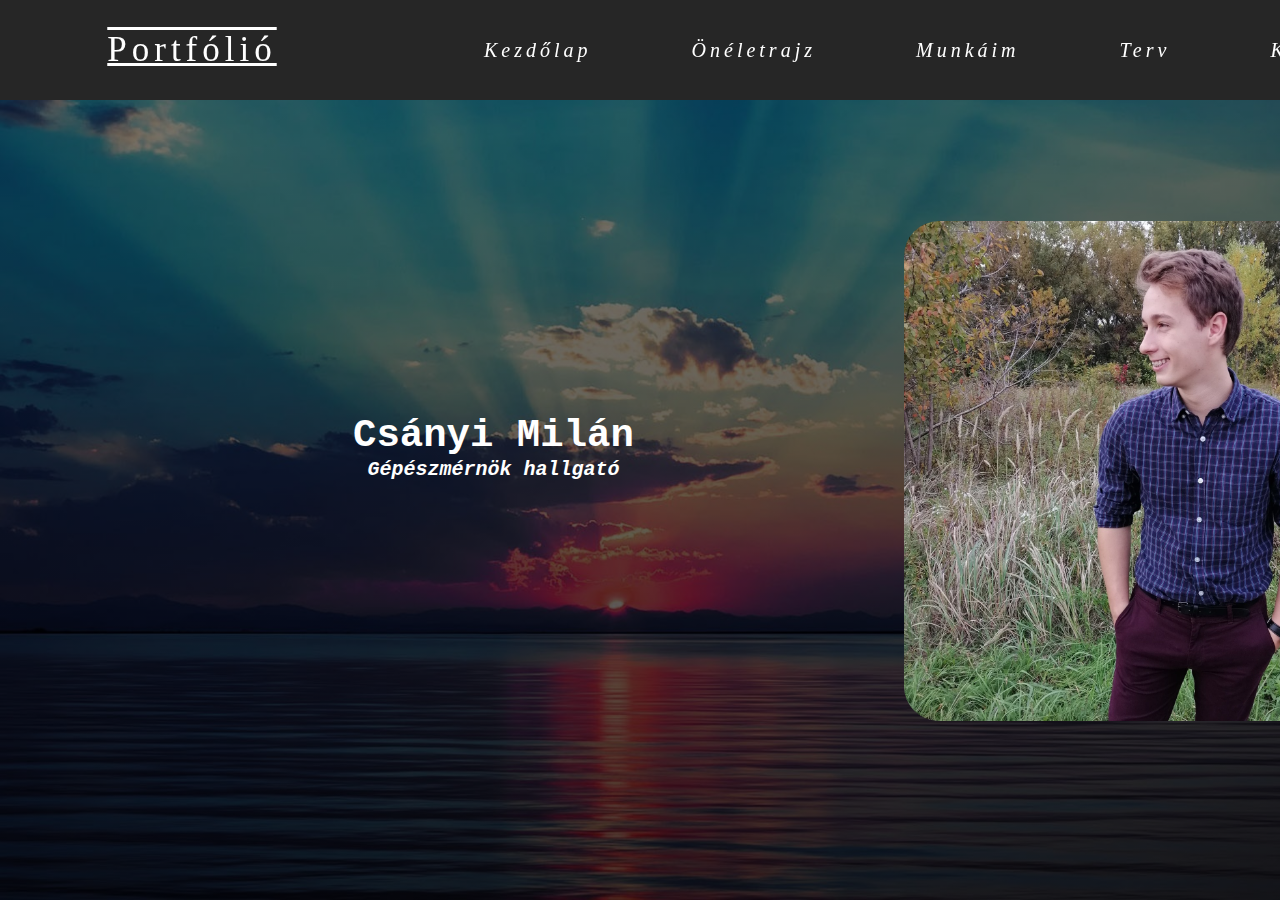
<file: index.html>
<!DOCTYPE html>
<html>
<head>
	<meta name="viewport" content="width-device-width, initial-scale:1.0">
	<meta charset="utf-8">
	<title>Kezdőlap</title>
	<link rel="stylesheet" type="text/css" href="css/main.css">
	<style>
		a:link{
			text-decoration: none;
		}
		a.fejlec:hover{
			text-decoration: underline;
		}
	</style>
</head>
<body>
	<header>
		<div class="cimke">
			<p> Portfólió </p>
		</div>
		<nav>
			<a class=fejlec href="https://csanyimilan.github.io/csanyi_milan_portfolio/index"><i>Kezdőlap</i></a>
			<a class=fejlec href="https://csanyimilan.github.io/csanyi_milan_portfolio/oneletrajz"><i>Önéletrajz</i></a>
			<a class=fejlec href="https://csanyimilan.github.io/csanyi_milan_portfolio/munkaim"><i>Munkáim</i></a>
			<a class=fejlec href="https://csanyimilan.github.io/csanyi_milan_portfolio/terv"><i>Terv</i></a>
			<a class=fejlec href="https://csanyimilan.github.io/csanyi_milan_portfolio/kapcsolat"><i>Kapcsolat</i></a>
		</nav>

	</header>
		
	<div class="keret">
		<div class="sor">
			<div class="nev">
				<h1><pre>Csányi Milán</pre></h1>
				<h4><i><pre>Gépészmérnök hallgató</pre></i></h4>
			</div>
			<div class="kepkezdolap">
				<img src="css/kep/profil2.jpg" width="100%" height="100%">
			</div>
		</div>
	</div>
</body>
</html>
</file>
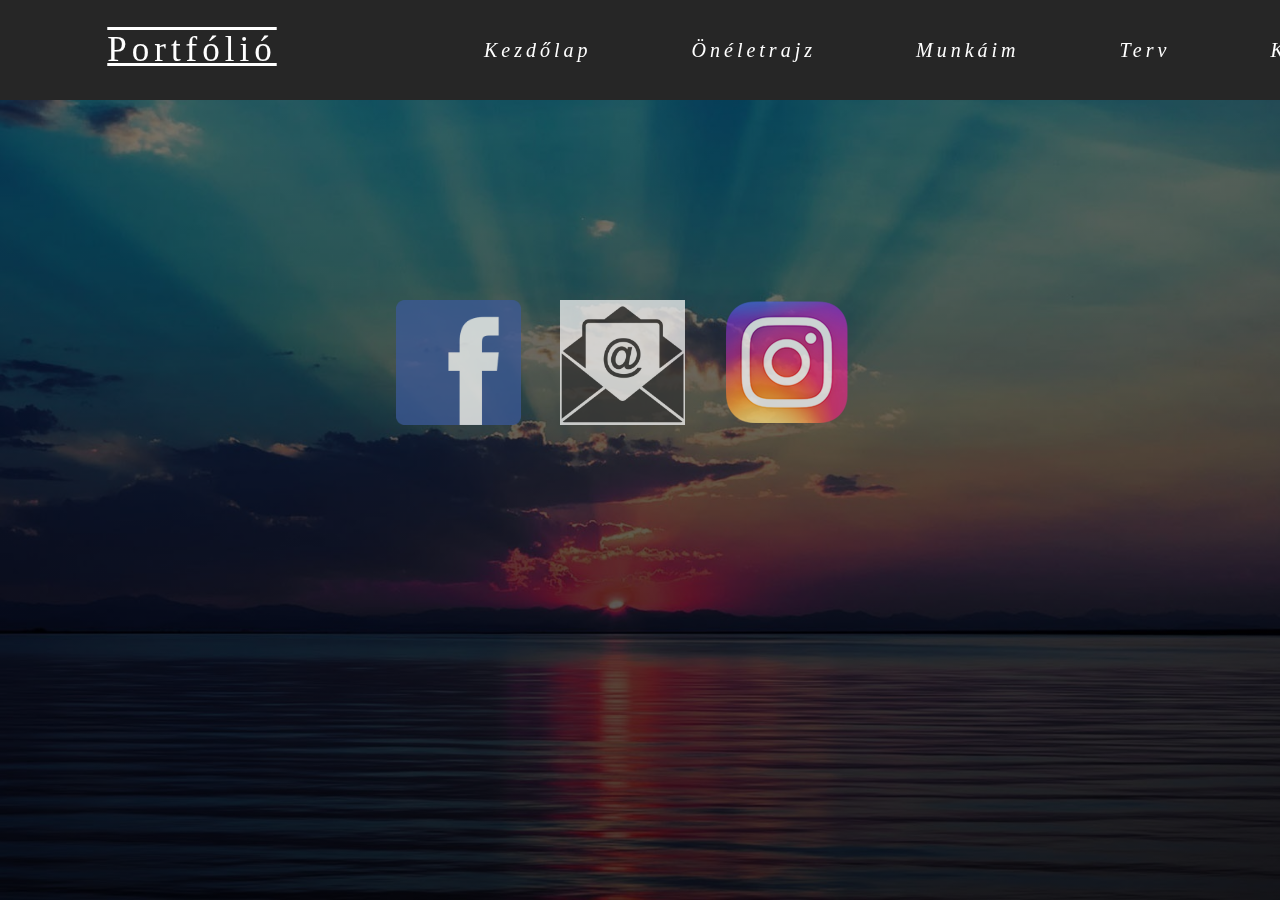
<file: kapcsolat.html>
<!DOCTYPE html>
<html>
<head>
	<meta name="viewport" content="width-device-width, initial-scale:1.0">
	<meta charset="utf-8">
	<title>Kapcsolat</title>
	<link rel="stylesheet" type="text/css" href="css/main.css">
	<style>
		a:link{
			text-decoration: none;
		}
		a.fejlec:hover{
			text-decoration: underline;
		}
		#elerhetoseg{
			height: 125px;
			width: 125px;
			opacity: 0.75; /*átlátszóbb/fakóbb a kép*/
		}
		#elerhetoseg:hover{ /*ez történik, ha a link fölé mozditjuk a cursort*/
			border: 1px solid #ddd;
			opacity: 1;
  			border-radius: 4px;
  			cursor: pointer;
		}
	</style>
</head>
<body>
	<header>
		<div class="cimke">
			<p> Portfólió </p>
		</div>
		<nav>
			<a class=fejlec href="https://csanyimilan.github.io/csanyi_milan_portfolio/index"><i>Kezdőlap</i></a>
			<a class=fejlec href="https://csanyimilan.github.io/csanyi_milan_portfolio/oneletrajz"><i>Önéletrajz</i></a>
			<a class=fejlec href="https://csanyimilan.github.io/csanyi_milan_portfolio/munkaim"><i>Munkáim</i></a>
			<a class=fejlec href="https://csanyimilan.github.io/csanyi_milan_portfolio/terv"><i>Terv</i></a>
			<a class=fejlec href="https://csanyimilan.github.io/csanyi_milan_portfolio/kapcsolat"><i>Kapcsolat</i></a>
		</nav>
	</header>
	<div  class=keret>
		<div class="kapcsolat">

			<a class=elerhetoseg href="https://www.facebook.com/profile.php?id=100008526917222">
			<img src="css/kep/fb.jpg" id="elerhetoseg">
			</a>
			<a class=elerhetoseg href="mailto:cs.milan27@gmail.com">
			<img src="css/kep/mail.jpg" id="elerhetoseg">
			</a>
			<a class=elerhetoseg href="https://www.instagram.com/milancsanyi/">
			<img src="css/kep/insta.jpg" id="elerhetoseg"> 
			</a>
			
		</div>
	</div>
		

</body>
</html>
</file>
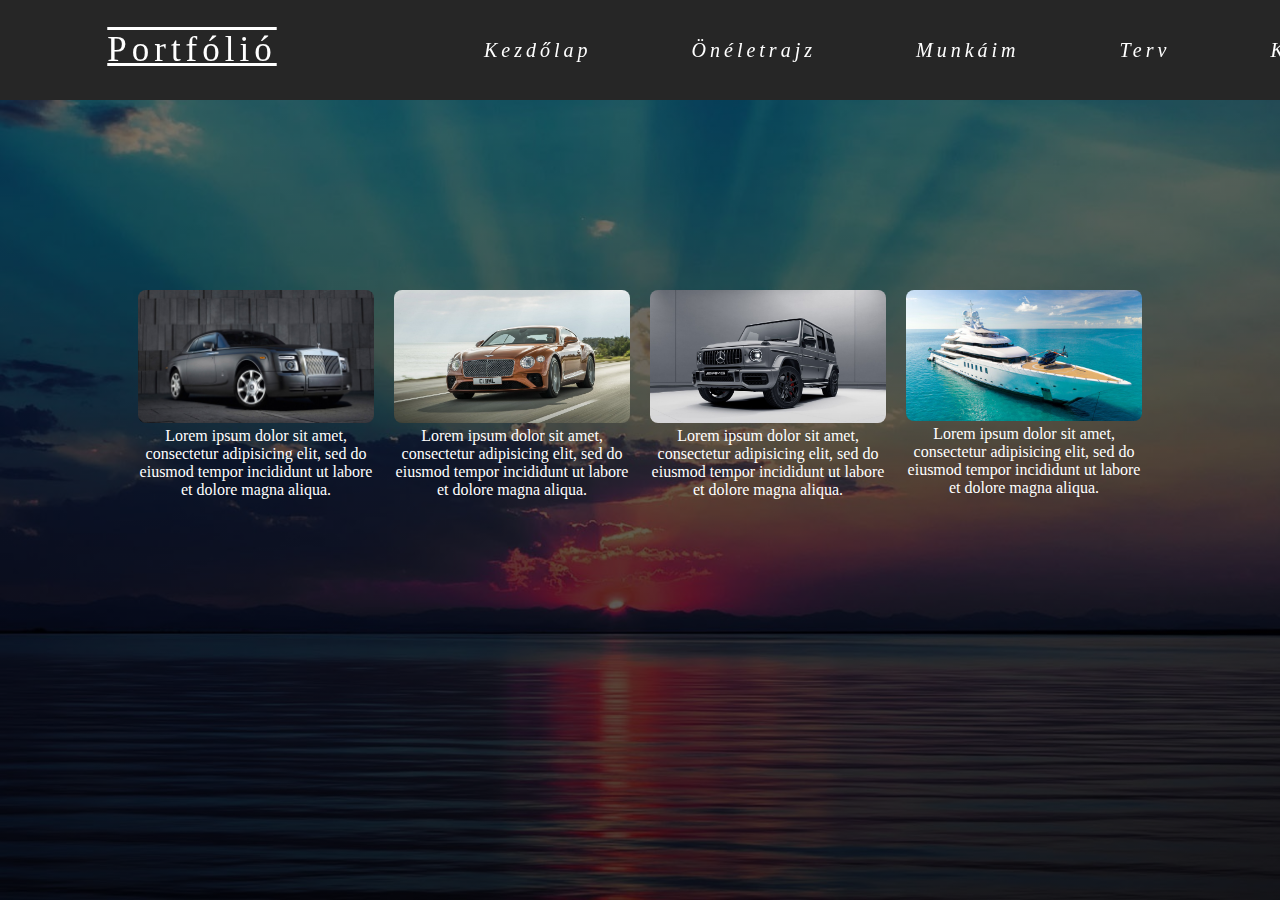
<file: munkaim.html>
<!DOCTYPE html>
<html>
<head>
	<meta name="viewport" content="width-device-width, initial-scale:1.0">
	<meta charset="utf-8">
	<title>Munkaim</title>
	<link rel="stylesheet" type="text/css" href="css/main.css">
	<style>
		a:link{
			text-decoration: none;
		}
		a.fejlec:hover{
			text-decoration: underline;
		}
		*{
			box-sizing: border-box;
		}
		.oszlopok{
			margin-top: 20vh;
		}

		.oszlop{
			float: left;
			width: 25%;
			padding: 10px;
			color: #fff;
		}

		.oszlop img{
			border-radius: 8px;
		}

	</style>
</head>
<body>
	<header>
		<div class="cimke">
			<p> Portfólió </p>
		</div>
		<nav>
			<a class=fejlec href="https://csanyimilan.github.io/csanyi_milan_portfolio/index"><i>Kezdőlap</i></a>
			<a class=fejlec href="https://csanyimilan.github.io/csanyi_milan_portfolio/oneletrajz"><i>Önéletrajz</i></a>
			<a class=fejlec href="https://csanyimilan.github.io/csanyi_milan_portfolio/munkaim"><i>Munkáim</i></a>
			<a class=fejlec href="https://csanyimilan.github.io/csanyi_milan_portfolio/terv"><i>Terv</i></a>
			<a class=fejlec href="https://csanyimilan.github.io/csanyi_milan_portfolio/kapcsolat"><i>Kapcsolat</i></a>
		</nav>
	</header>
	<div class="keret">
	<div class="oszlopok">
		<div class="oszlop">
			<img src="css/kep/33.jpg" style="width: 100%">
			<p>Lorem ipsum dolor sit amet, consectetur adipisicing elit, sed do eiusmod
			tempor incididunt ut labore et dolore magna aliqua.</p>
		</div>

		<div class="oszlop">
			<img src="css/kep/22.jpg" style="width: 100%">
			<p>Lorem ipsum dolor sit amet, consectetur adipisicing elit, sed do eiusmod
			tempor incididunt ut labore et dolore magna aliqua.</p>
		</div>

		<div class="oszlop">
			<img src="css/kep/66.jpg" style="width: 100%">
			<p>Lorem ipsum dolor sit amet, consectetur adipisicing elit, sed do eiusmod
			tempor incididunt ut labore et dolore magna aliqua.</p>
		</div>

		<div class="oszlop">
			<img src="css/kep/111.jpg" style="width: 100%">
			<p>Lorem ipsum dolor sit amet, consectetur adipisicing elit, sed do eiusmod
			tempor incididunt ut labore et dolore magna aliqua.</p>
		</div>
	</div>
		
	</div>

</body>
</html>
</file>
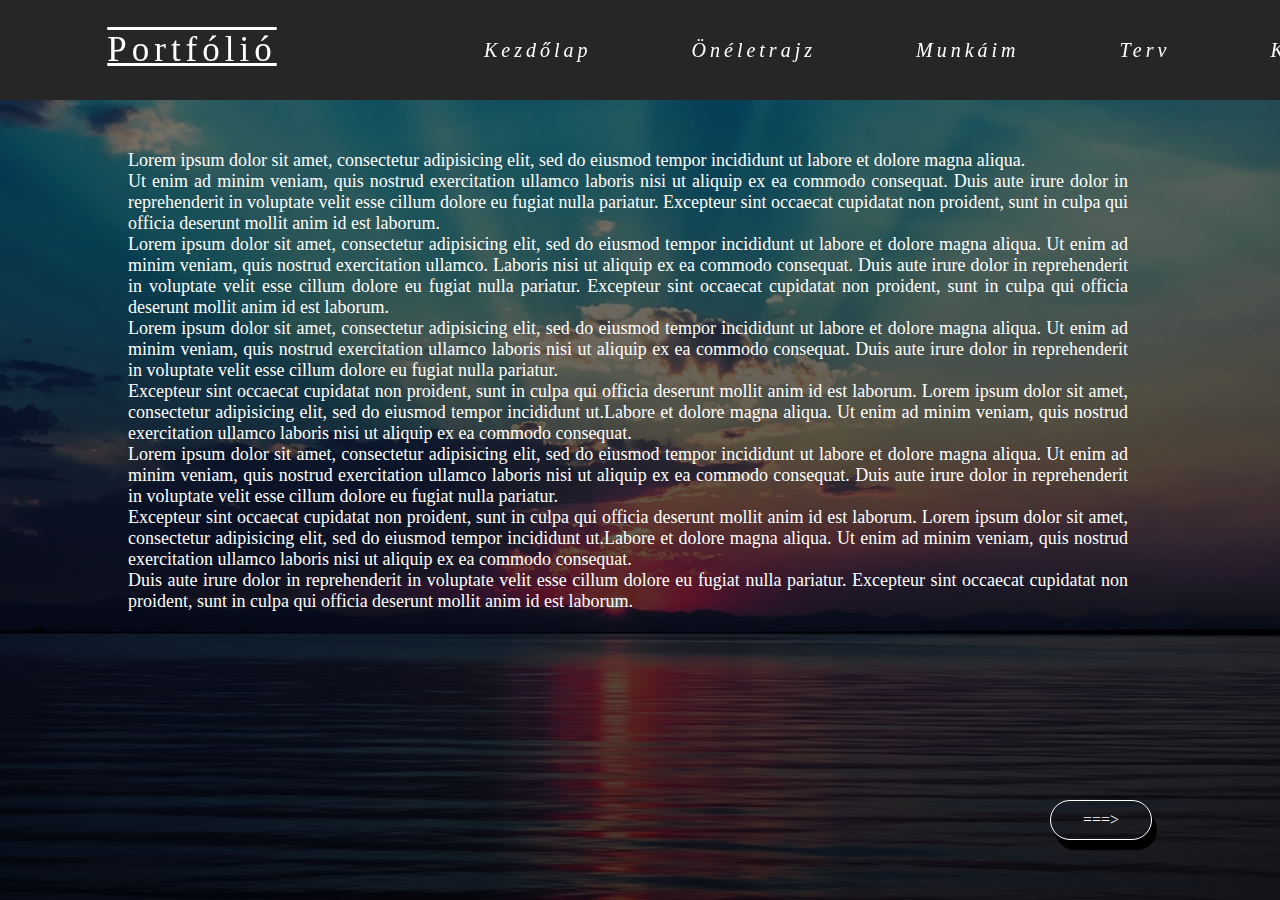
<file: oneletrajz.html>
<!DOCTYPE html>
<html>
<head>
	<meta name="viewport" content="width-device-width, initial-scale:1.0">
	<meta charset="utf-8">
	<title>Oneletrajz</title>
	<link rel="stylesheet" type="text/css" href="css/main.css">
	<style>
		#gomb{
			border: 1px solid;
			padding: 10px;
			box-shadow: 5px 10px black;
			border-radius: 20px;
			width: 80px;
			color:#fff;
		}
		a:link{
			text-decoration: none;
		}
		a.fejlec:hover{
			text-decoration: underline;
		}

	</style>
</head>
<body>
	<header>
		<div class="cimke">
			<p> Portfólió </p>
		</div>
		<nav>
			<a class=fejlec href="https://csanyimilan.github.io/csanyi_milan_portfolio/index"><i>Kezdőlap</i></a>
			<a class=fejlec href="https://csanyimilan.github.io/csanyi_milan_portfolio/oneletrajz"><i>Önéletrajz</i></a>
			<a class=fejlec href="https://csanyimilan.github.io/csanyi_milan_portfolio/munkaim"><i>Munkáim</i></a>
			<a class=fejlec href="https://csanyimilan.github.io/csanyi_milan_portfolio/terv"><i>Terv</i></a>
			<a class=fejlec href="https://csanyimilan.github.io/csanyi_milan_portfolio/kapcsolat"><i>Kapcsolat</i></a>
		</nav>

	</header>
	<div  class=keret>
		<div class="oneletrajz">
			<p>Lorem ipsum dolor sit amet, consectetur adipisicing elit, sed do eiusmod
			tempor incididunt ut labore et dolore magna aliqua. 
			<br>
			Ut enim ad minim veniam,
			quis nostrud exercitation ullamco laboris nisi ut aliquip ex ea commodo
			consequat. Duis aute irure dolor in reprehenderit in voluptate velit esse
			cillum dolore eu fugiat nulla pariatur. Excepteur sint occaecat cupidatat non
			proident, sunt in culpa qui officia deserunt mollit anim id est laborum.
			<br>
			Lorem ipsum dolor sit amet, consectetur adipisicing elit, sed do eiusmod
			tempor incididunt ut labore et dolore magna aliqua. Ut enim ad minim veniam,
			quis nostrud exercitation ullamco. Laboris nisi ut aliquip ex ea commodo
			consequat. Duis aute irure dolor in reprehenderit in voluptate velit esse
			cillum dolore eu fugiat nulla pariatur. Excepteur sint occaecat cupidatat non
			proident, sunt in culpa qui officia deserunt mollit anim id est laborum.
			<br>
			Lorem ipsum dolor sit amet, consectetur adipisicing elit, sed do eiusmod
			tempor incididunt ut labore et dolore magna aliqua. Ut enim ad minim veniam,
			quis nostrud exercitation ullamco laboris nisi ut aliquip ex ea commodo
			consequat. Duis aute irure dolor in reprehenderit in voluptate velit esse
			cillum dolore eu fugiat nulla pariatur.
			<br>
			Excepteur sint occaecat cupidatat non
			proident, sunt in culpa qui officia deserunt mollit anim id est laborum. Lorem ipsum dolor sit amet, consectetur adipisicing elit, sed do eiusmod
			tempor incididunt ut.Labore et dolore magna aliqua. Ut enim ad minim veniam,
			quis nostrud exercitation ullamco laboris nisi ut aliquip ex ea commodo
			consequat. 
			<br>
			Lorem ipsum dolor sit amet, consectetur adipisicing elit, sed do eiusmod
			tempor incididunt ut labore et dolore magna aliqua. Ut enim ad minim veniam,
			quis nostrud exercitation ullamco laboris nisi ut aliquip ex ea commodo
			consequat. Duis aute irure dolor in reprehenderit in voluptate velit esse
			cillum dolore eu fugiat nulla pariatur.
			<br>
			Excepteur sint occaecat cupidatat non
			proident, sunt in culpa qui officia deserunt mollit anim id est laborum. Lorem ipsum dolor sit amet, consectetur adipisicing elit, sed do eiusmod
			tempor incididunt ut.Labore et dolore magna aliqua. Ut enim ad minim veniam,
			quis nostrud exercitation ullamco laboris nisi ut aliquip ex ea commodo
			consequat. 
			<br>
			Duis aute irure dolor in reprehenderit in voluptate velit esse
			cillum dolore eu fugiat nulla pariatur. Excepteur sint occaecat cupidatat non
			proident, sunt in culpa qui officia deserunt mollit anim id est laborum.
			</p>
		</div>
		<div class="gomb1">
			<a href="https://csanyimilan.github.io/csanyi_milan_portfolio/oneletrajz2">
				<div id="gomb">
					<p>===></p>
				</div>
			</a>
		</div>
	</div>
		

</body>
</html>
</file>
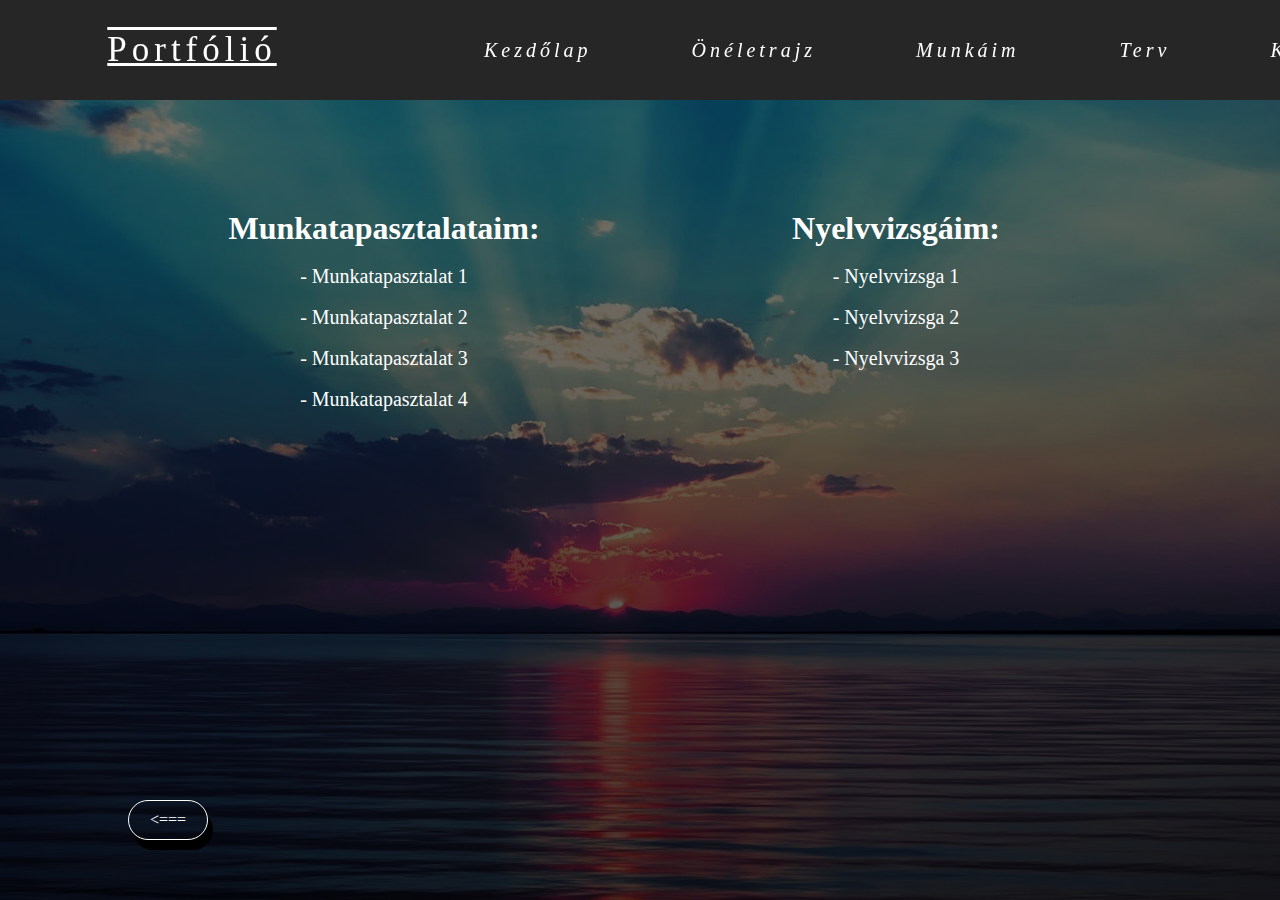
<file: oneletrajz2.html>
<!DOCTYPE html>
<html>
<head>
	<meta name="viewport" content="width-device-width, initial-scale:1.0">
	<meta charset="utf-8">
	<title>Oneletrajz</title>
	<link rel="stylesheet" type="text/css" href="css/main.css">
	<style>
		*{
			box-sizing: border-box;
		}
		#gomb{
			border: 1px solid;
			padding: 10px;
			box-shadow: 5px 10px black;
			border-radius: 20px;
			width: 80px;
			color:#fff;
			}
		a:link{
			text-decoration: none;
		}
		a.fejlec:hover{
			text-decoration: underline;
		}
		.oszlopok{
			margin-top: 100px;
		}

		.oszlop{
			float: left;
			width: 50%;
			padding: 10px;
			color: #fff;
		}

		.oszlop ul li{
			font-size: 20px;

		}

	</style>
</head>
<body>
	<header>
		<div class="cimke">
			<p> Portfólió </p>
		</div>
		<nav>
			<a class=fejlec href="https://csanyimilan.github.io/csanyi_milan_portfolio/index"><i>Kezdőlap</i></a>
			<a class=fejlec href="https://csanyimilan.github.io/csanyi_milan_portfolio/oneletrajz"><i>Önéletrajz</i></a>
			<a class=fejlec href="https://csanyimilan.github.io/csanyi_milan_portfolio/munkaim"><i>Munkáim</i></a>
			<a class=fejlec href="https://csanyimilan.github.io/csanyi_milan_portfolio/terv"><i>Terv</i></a>
			<a class=fejlec href="https://csanyimilan.github.io/csanyi_milan_portfolio/kapcsolat"><i>Kapcsolat</i></a>
		</nav>

	</header>
	<div class="keret">
		<div class="oszlopok">
			<div class="oszlop">
				<h1>Munkatapasztalataim:</h1>
				<br>
				<ul style="list-style-type:none;">
					<li>- Munkatapasztalat 1</li>
					<br>
					<li>- Munkatapasztalat 2</li>
					<br>
					<li>- Munkatapasztalat 3</li>
					<br>
					<li>- Munkatapasztalat 4</li>
				</ul>
			</div>
			<div class="oszlop">
				<h1>Nyelvvizsgáim:</h1>
				<br>
				<ul style="list-style-type:none;">
					<li>- Nyelvvizsga 1</li>
					<br>
					<li>- Nyelvvizsga 2</li>
					<br>
					<li>- Nyelvvizsga 3</li>
				</ul>
			</div>
		</div>
		<div class="gomb2">
			<a href="https://csanyimilan.github.io/csanyi_milan_portfolio/oneletrajz">
				<div id="gomb">
					<p><===</p>
				</div>
			</a>
		</div>
	</div>
		

</body>
</html>
</file>
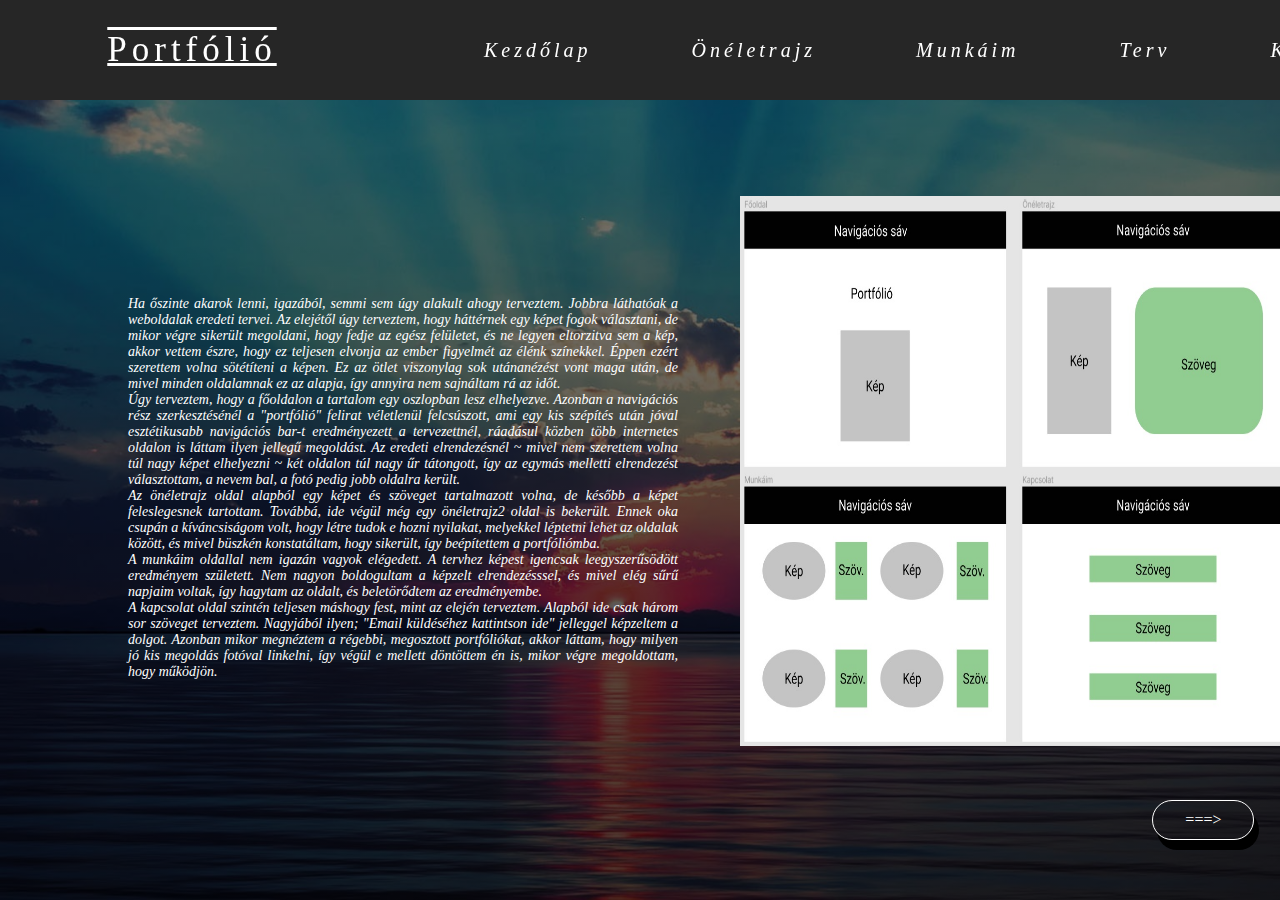
<file: terv.html>
<!DOCTYPE html>
<html>
<head>
	<meta name="viewport" content="width-device-width, initial-scale:1.0">
	<meta charset="utf-8">
	<title>Terv</title>
	<link rel="stylesheet" type="text/css" href="css/main.css">
	<style>
		#gomb{
			border: 1px solid;
			padding: 10px;
			box-shadow: 5px 10px black;
			border-radius: 20px;
			width: 80px;
			color:#fff;
			}
		a:link{
			text-decoration: none;
		}
		a.fejlec:hover{
			text-decoration: underline;
		}
	</style>
</head>
<body>
	<header>
		<div class="cimke">
			<p> Portfólió </p>
		</div>
		<nav>
			<a class=fejlec href="https://csanyimilan.github.io/csanyi_milan_portfolio/index"><i>Kezdőlap</i></a>
			<a class=fejlec href="https://csanyimilan.github.io/csanyi_milan_portfolio/oneletrajz"><i>Önéletrajz</i></a>
			<a class=fejlec href="https://csanyimilan.github.io/csanyi_milan_portfolio/munkaim"><i>Munkáim</i></a>
			<a class=fejlec href="https://csanyimilan.github.io/csanyi_milan_portfolio/terv"><i>Terv</i></a>
			<a class=fejlec href="https://csanyimilan.github.io/csanyi_milan_portfolio/kapcsolat"><i>Kapcsolat</i></a>
		</nav>

	</header>
	<div class="keret">
		<div class="sor">
		<div class="terv">
		<p>Ha őszinte akarok lenni, igazából, semmi sem úgy alakult ahogy terveztem. Jobbra láthatóak a weboldalak eredeti tervei. Az elejétől úgy terveztem, hogy háttérnek egy képet fogok választani, de mikor végre sikerült megoldani, hogy fedje az egész felületet, és ne legyen eltorzitva sem a kép, akkor vettem észre, hogy ez teljesen elvonja az ember figyelmét az élénk színekkel. Éppen ezért szerettem volna sötétíteni a képen. Ez az ötlet viszonylag sok utánanézést vont maga után, de mivel minden oldalamnak ez az alapja, így annyira nem sajnáltam rá az időt. <br>Úgy terveztem, hogy a főoldalon a tartalom egy oszlopban lesz elhelyezve. Azonban a navigációs rész szerkesztésénél a "portfólió" felirat véletlenül felcsúszott, ami egy kis szépítés után jóval esztétikusabb navigációs bar-t eredményezett a tervezettnél, ráadásul közben több internetes oldalon is láttam ilyen jellegű megoldást. Az eredeti elrendezésnél ~ mivel nem szerettem volna túl nagy képet elhelyezni ~ két oldalon túl nagy űr tátongott, így az egymás melletti elrendezést választottam, a nevem bal, a fotó pedig jobb oldalra került.<br>Az önéletrajz oldal alapból egy képet és szöveget tartalmazott volna, de később a képet feleslegesnek tartottam. Továbbá, ide végül még egy önéletrajz2 oldal is bekerült. Ennek oka csupán a kíváncsiságom volt, hogy létre tudok e hozni nyilakat, melyekkel léptetni lehet az oldalak között, és mivel büszkén konstatáltam, hogy sikerült, így beépítettem a portfóliómba.<br> A munkáim oldallal nem igazán vagyok elégedett. A tervhez képest igencsak leegyszerűsödött eredményem született. Nem nagyon boldogultam a képzelt elrendezésssel, és mivel elég sűrű napjaim voltak, így hagytam az oldalt, és beletörődtem az eredményembe. <br>A kapcsolat oldal szintén teljesen máshogy fest, mint az elején terveztem. Alapból ide csak három sor szöveget terveztem. Nagyjából ilyen; "Email küldéséhez kattintson ide" jelleggel képzeltem a dolgot. Azonban mikor megnéztem a régebbi, megosztott portfóliókat, akkor láttam, hogy milyen jó kis megoldás fotóval linkelni, így végül e mellett döntöttem én is, mikor végre megoldottam, hogy működjön.	<br>  </p>
		</div>


		<div class="kep2">
			<img src="css/kep/terv.jpg"  width="550px" height="550px" > 

		</div>
		<div class="gomb3">
			<a href="https://csanyimilan.github.io/csanyi_milan_portfolio/terv2">
				<div id="gomb">
					<p>===></p>
				</div>
			</a>
		</div>
	</div>
		
	</div>

</body>
</html>
</file>
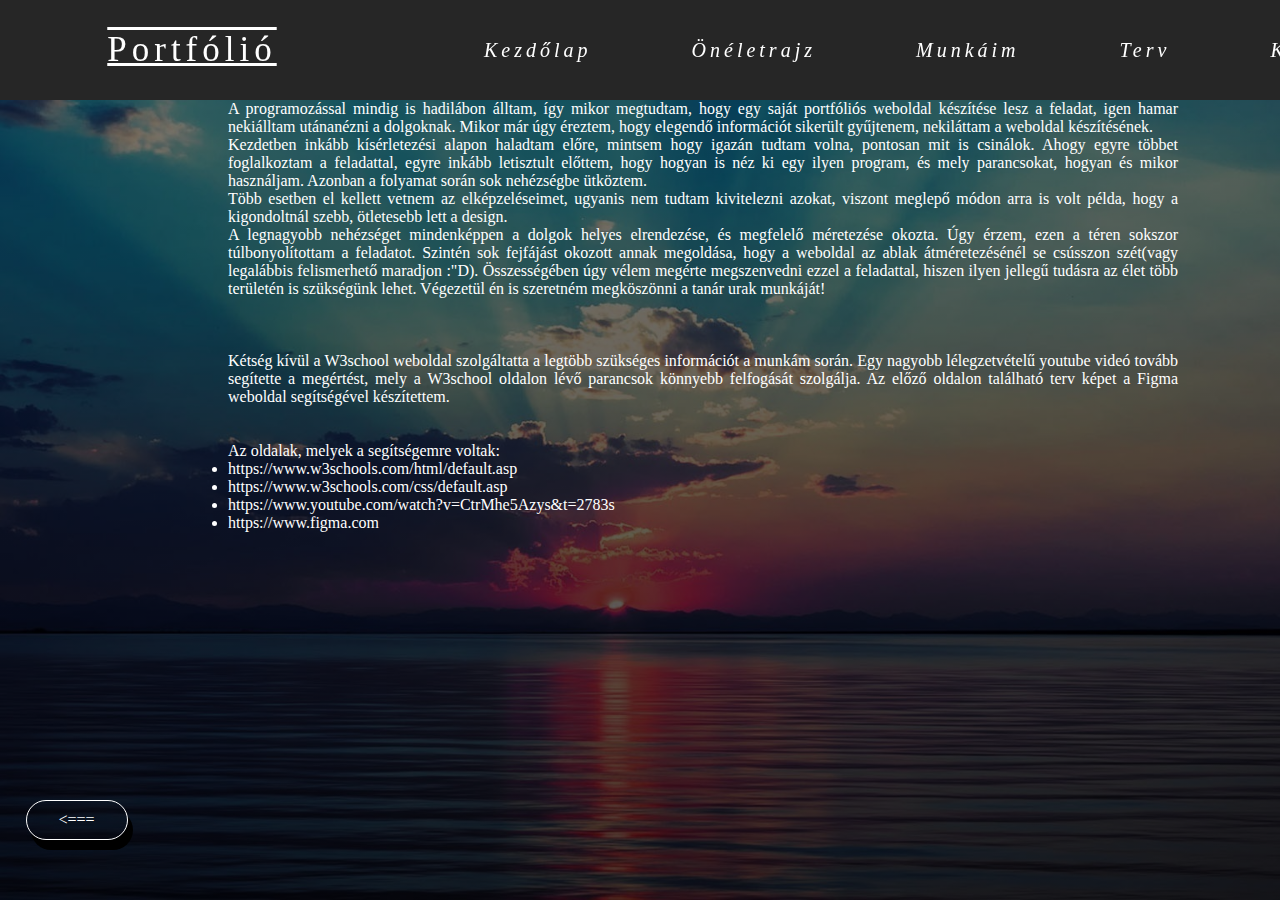
<file: terv2.html>
<!DOCTYPE html>
<html>
<head>
	<meta name="viewport" content="width-device-width, initial-scale:1.0">
	<meta charset="utf-8">
	<title>Terv</title>
	<link rel="stylesheet" type="text/css" href="css/main.css">
	<style>
		#gomb{
			border: 1px solid;
			padding: 10px;
			box-shadow: 5px 10px black;
			border-radius: 20px;
			width: 80px;
			color:#fff;
			}
		a:link{
			text-decoration: none;
		}
		a.fejlec:hover{
			text-decoration: underline;
		}
		a.forras:hover{
			text-decoration: underline;
		}
		.forrasok ul li a{
			color: #fff;
		}
		.forrasok{
			text-align: justify;
			padding-left: 100px;
			color: #fff;
		}
	</style>
</head>
<body>
	<header>
		<div class="cimke">
			<p> Portfólió </p>
		</div>
		<nav>
			<a class=fejlec href="https://csanyimilan.github.io/csanyi_milan_portfolio/index"><i>Kezdőlap</i></a>
			<a class=fejlec href="https://csanyimilan.github.io/csanyi_milan_portfolio/oneletrajz"><i>Önéletrajz</i></a>
			<a class=fejlec href="https://csanyimilan.github.io/csanyi_milan_portfolio/munkaim"><i>Munkáim</i></a>
			<a class=fejlec href="https://csanyimilan.github.io/csanyi_milan_portfolio/terv"><i>Terv</i></a>
			<a class=fejlec href="https://csanyimilan.github.io/csanyi_milan_portfolio/kapcsolat"><i>Kapcsolat</i></a>
		</nav>

	</header>
	<div  class=keret>
		<div class="terv2">
			<p>A programozással mindig is hadilábon álltam, így mikor megtudtam, hogy egy saját portfóliós weboldal készítése lesz a feladat, igen hamar nekiálltam utánanézni a dolgoknak. Mikor már úgy éreztem, hogy elegendő információt sikerült gyűjtenem, nekiláttam a weboldal készítésének. <br> Kezdetben inkább kísérletezési alapon haladtam előre, mintsem hogy igazán tudtam volna, pontosan mit is csinálok. Ahogy egyre többet foglalkoztam a feladattal, egyre inkább letisztult előttem, hogy hogyan is néz ki egy ilyen program, és mely parancsokat, hogyan és mikor használjam. Azonban a folyamat során sok nehézségbe ütköztem. <br>Több esetben el kellett vetnem az elképzeléseimet, ugyanis nem tudtam kivitelezni azokat, viszont meglepő módon arra is volt példa, hogy a kigondoltnál szebb, ötletesebb lett a design.<br> A legnagyobb nehézséget mindenképpen a dolgok helyes elrendezése, és megfelelő méretezése okozta. Úgy érzem, ezen a téren sokszor túlbonyolítottam a feladatot. Szintén sok fejfájást okozott annak megoldása, hogy a weboldal az ablak átméretezésénél se csússzon szét(vagy legalábbis felismerhető maradjon :"D). Összességében úgy vélem megérte megszenvedni ezzel a feladattal, hiszen ilyen jellegű tudásra az élet több területén is szükségünk lehet. Végezetül én is szeretném megköszönni a tanár urak munkáját!  <br><br><br><br>Kétség kívül a W3school weboldal szolgáltatta a legtöbb szükséges információt a munkám során. Egy nagyobb lélegzetvételű youtube videó tovább segítette a megértést, mely a W3school oldalon lévő parancsok könnyebb felfogását szolgálja. Az előző oldalon található terv képet a Figma weboldal segítségével készítettem.<br><br><br>Az oldalak, melyek a segítségemre voltak:<br></p> 
		</div>
		<div class="forrasok">
			<ul>
				<li><a class=forras href="https://www.w3schools.com/html/default.asp">https://www.w3schools.com/html/default.asp</a></li>
				<li><a class=forras href="https://www.w3schools.com/css/default.asp">https://www.w3schools.com/css/default.asp</a></li>
				<li><a class=forras href="https://www.youtube.com/watch?v=CtrMhe5Azys&t=2783s">https://www.youtube.com/watch?v=CtrMhe5Azys&t=2783s</a></li>
				<li><a class=forras href="https://www.figma.com">https://www.figma.com</a></li>
			</ul>
		</div>
		<div class="gomb4">
			<a href="https://csanyimilan.github.io/csanyi_milan_portfolio/terv">
				<div id="gomb">
					<p><===</p>
				</div>
			</a>
		</div>
	</div>
</body>
</html>
</file>
<file: css/main.css>
/*Több oldalon használt*/
*{
	margin: 0;
	padding: 0;
}
body{
	text-align: center;
}
header{
	height: 100px;
	background: #262626;
	width:100%;/*Végig ér az oldalon*/
	position:fixed;
}
.keret{ /*A legtöbb oldalam alapja*/
		/*Munkafelületet, és a weboldal hátterét állítja be*/
	width: 100%;
	height: 100vh;
	background-image: linear-gradient(rgba(0,0,0,0.5),rgba(0,0,0,0.7)),url(kep/11.jpg);
	/*sötétítés a háttérképen, szürkés szín rátételével*/
	background-position: center;
	background-size: cover;
	/*margók*/
	padding-left: 10%;
	padding-right: 10%;
	padding-top: 100px;
	padding-bottom: 100px;
	box-sizing: border-box;
}
/*minden oldal tetején lévő navigációs sáv*/
nav{
	float:center;
	line-height:100px;
	display:flex;
}
nav a{
	height:100px;
	text-decoration: none;
	font-family: bignoodletitling;
	letter-spacing: 4px;
	font-size: 20px;
	padding-left:100px;
	color:#fff;
}
.sor{ /*a felületen belül kisebb keretet ad a tartalomnak*/
	display:flex;
	height:85%;
	align-items:center;
}

/*Kezdőlap*/
.cimke{
	width: 30%;
	float:left;
	line-height: 100px;
}
.cimke p{
	text-decoration: underline overline;
	font-size: 35px;
	font-family: bignoodletitling;
	color:#fff;
	letter-spacing:5px;
}
.kepkezdolap{
	padding-left: 270px;
	padding-top: 150px;

}
.kepkezdolap img{
	border-radius: 35px;
	min-height: 500px; /*A méretminimumokat azért adtam meg, hogy az oldal átméretezésénél a kép ne menjen össze*/
	min-width: 500px;

}
.nev{
	margin-left: 225px;
	margin-top: 100px;
	font-size: x-large;
	color: #fff;
}
/*Kezdolap vege*/
/*Oneletrajz*/
.oneletrajz{
	display:flex;
	padding-top: 50px;
	width:65vw;
	text-align: justify; /*sorkizárt*/

	
}
.oneletrajz p{
	font-size: large;
	color: #fff;
	min-width: 1000px;
}
/*oneletrajz oldal navigációs gombjainak elhelyezése*/
.gomb1{ 
	bottom: 60px;
	position: absolute; /*A kerethez képest helyezi el a gombokat, nem pedig a bodyhoz képest*/
	right: 10vw;
	
}
.gomb2{
	float: left;
	bottom: 60px;
	position: absolute;
}

/*Terv*/
.terv{
	color: #fff;
	font-size: 14px;
	font-family: Comic Sans MS;
	font-style: italic;
	width: 40vw;
	padding-top: 20vh;
	text-align: justify;
}

.terv p{
	min-width: 550px;
}

.kep2{
	margin-left: 100px;
	margin-top: 150px;
}

.terv2{
	color:#fff;
	font-size: 14;
	font-family:Comic Sans MS;
	text-align: center;
	text-align: justify;
	width: 65vw;
	padding-left: 100px;
	min-width: 950px
}
.gomb3{
	bottom: 60px;
	position: absolute;
	right: 2vw;
}
.gomb4{
	left: 2vw;
	bottom: 60px;
	position: absolute;
}
.forrasok ul li a{
color: #fff;
}
.forrasok{
	text-align: justify;
	padding-left: 100px;
}

/*Kapcsolat*/
.kapcsolat{
	width: 100%;
	height:450px;
	padding-top: 200px;
	padding-bottom: 50px;
	padding-right: 100px;
	padding-left: 100px;
	box-sizing: border-box;
	float: right;
}
.kapcsolat img{
	margin-right: 35px;


}
</file>
